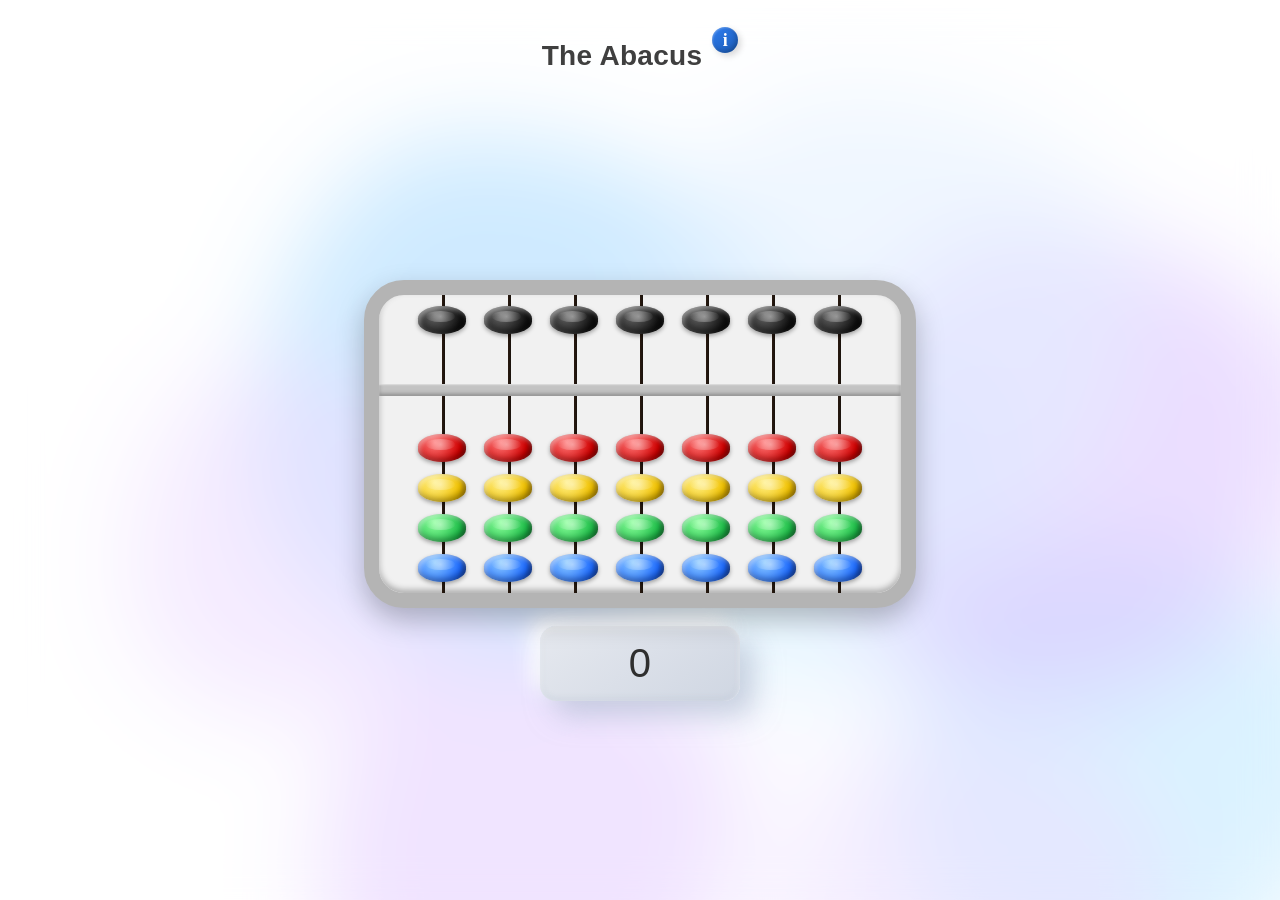
<file: abacus.html>
<!DOCTYPE html>
<html lang="en">
<head>
    <meta charset="UTF-8">
    <meta name="viewport" content="width=device-width, initial-scale=1.0">
    <title>Abacus</title>
    <link rel="stylesheet" href="styles_abacus.css">
    <link rel="icon" type="image/png" href="images/math_pathways_logo.png">

</head>
<body>

<div class="title-row">
  <h1 class="abacus-title">The Abacus</h1>

  <button id="infoBtn" class="info-btn" aria-label="Open instructions">
    i
  </button>
</div>

<div class="blob-container">
  <div class="blob blue1"></div>
  <div class="blob blue2"></div>
  <div class="blob blue3"></div>

  <div class="blob purple1"></div>
  <div class="blob purple2"></div>
  <div class="blob purple3"></div>

  <div class="blob mix1"></div>
  <div class="blob mix2"></div>
</div>

<div class="main-content">

  <div class="abacus-wrapper">

    <div class="abacus" id="abacus">

      <div class="rod" data-place="1000000">
        <div class="top-bead bead black" data-value="5"></div>
        <div class="divider"></div>
        <div class="bottom-bead bead red" data-value="1"></div>
        <div class="bottom-bead bead yellow" data-value="1"></div>
        <div class="bottom-bead bead green" data-value="1"></div>
        <div class="bottom-bead bead blue" data-value="1"></div>
      </div>

      <div class="rod" data-place="100000">
        <div class="top-bead bead black" data-value="5"></div>
        <div class="divider"></div>
        <div class="bottom-bead bead red" data-value="1"></div>
        <div class="bottom-bead bead yellow" data-value="1"></div>
        <div class="bottom-bead bead green" data-value="1"></div>
        <div class="bottom-bead bead blue" data-value="1"></div>
      </div>

      <div class="rod" data-place="10000">
        <div class="top-bead bead black" data-value="5"></div>
        <div class="divider"></div>
        <div class="bottom-bead bead red" data-value="1"></div>
        <div class="bottom-bead bead yellow" data-value="1"></div>
        <div class="bottom-bead bead green" data-value="1"></div>
        <div class="bottom-bead bead blue" data-value="1"></div>
      </div>

      <div class="rod" data-place="1000">
        <div class="top-bead bead black" data-value="5"></div>
        <div class="divider"></div>
        <div class="bottom-bead bead red" data-value="1"></div>
        <div class="bottom-bead bead yellow" data-value="1"></div>
        <div class="bottom-bead bead green" data-value="1"></div>
        <div class="bottom-bead bead blue" data-value="1"></div>
      </div>

      <div class="rod" data-place="100">
        <div class="top-bead bead black" data-value="5"></div>
        <div class="divider"></div>
        <div class="bottom-bead bead red" data-value="1"></div>
        <div class="bottom-bead bead yellow" data-value="1"></div>
        <div class="bottom-bead bead green" data-value="1"></div>
        <div class="bottom-bead bead blue" data-value="1"></div>
      </div>

      <div class="rod" data-place="10">
        <div class="top-bead bead black" data-value="5"></div>
        <div class="divider"></div>
        <div class="bottom-bead bead red" data-value="1"></div>
        <div class="bottom-bead bead yellow" data-value="1"></div>
        <div class="bottom-bead bead green" data-value="1"></div>
        <div class="bottom-bead bead blue" data-value="1"></div>
      </div>

      <div class="rod" data-place="1">
        <div class="top-bead bead black" data-value="5"></div>
        <div class="divider"></div>
        <div class="bottom-bead bead red" data-value="1"></div>
        <div class="bottom-bead bead yellow" data-value="1"></div>
        <div class="bottom-bead bead green" data-value="1"></div>
        <div class="bottom-bead bead blue" data-value="1"></div>
      </div>

    </div>

  </div>

  <div class="display">
    <span id="valueDisplay">0</span>
  </div>

</div>

<div id="infoModal" class="modal hidden">

  <div class="modal-content">

    <!-- TITLE (centered via CSS later) -->
    <h2 class="modal-title">How to Use the Abacus</h2>

    <!-- OUTER FRAME (visual encasing layer) -->
    <div class="instructions-frame">

      <!-- SCROLL PANEL (actual scrolling happens here) -->
      <div class="instructions-panel">

        <!-- TEXT CONTENT -->
        <div class="instructions">

          <p>
            To add and subtract using the abacus, move beads toward the center beam to represent values.
            Beads touching the beam are counted, while beads away from it are not.
            Each column represents a place value (ones, tens, hundreds, etc.).
          </p>

          <p>
            For example, if you want to add 851 + 235, you first represent 851 on the abacus.
            In the ones column, move 1 bottom bead. In the tens column, move 1 top bead.
            In the hundreds column, move 1 top bead and 3 bottom beads.
            Then add 235 using the same process. If a column exceeds 9, you carry the extra value into the next column.
            The result is 1086.
          </p>

          <h3>How do I subtract?</h3>

          <p>
            You start with the larger number already set on the abacus and subtract by removing beads from right to left.
            If a column does not have enough value, you borrow from the next column to the left.
          </p>

          <h3>Can I multiply or divide?</h3>

          <p>
            Yes, but these operations are performed through repeated addition and subtraction.
          </p>

          <p>
            Decimal values can also be represented by shifting place values into fractional columns.
          </p>

        </div>

      </div>
    </div>

  <button id="closeModal" class="close-btn" aria-label="Close instructions">
    ×
  </button>

  </div>

</div>

<script>
const rods = document.querySelectorAll(".rod");
const display = document.getElementById("valueDisplay");

// Attach click listeners to all beads
document.querySelectorAll(".bead").forEach(bead => {
  bead.addEventListener("click", () => {
    const rod = bead.parentElement;

    // TOP BEAD (5 value)
    if (bead.classList.contains("top-bead")) {
      bead.classList.toggle("active");
    }

    // BOTTOM BEADS (1 value each)
    if (bead.classList.contains("bottom-bead")) {
      const siblings = Array.from(rod.querySelectorAll(".bottom-bead"));

      const index = siblings.indexOf(bead);

      // Activate up to this bead (abacus rule)
      if (!bead.classList.contains("active")) {
        // Activate all beads from 0 → index
        for (let i = 0; i <= index; i++) {
          siblings[i].classList.add("active");
        }
      } else {
        // Deactivate this bead and all above it
        for (let i = index; i < siblings.length; i++) {
          siblings[i].classList.remove("active");
        }
      }
    }

    updateValue();
  });
});

function updateValue() {
  let total = 0;

  rods.forEach(rod => {
    const place = parseInt(rod.dataset.place);

    let value = 0;

    // Top bead (5)
    const top = rod.querySelector(".top-bead");
    if (top.classList.contains("active")) {
      value += 5;
    }

    // Bottom beads (1 each, but cumulative)
    const bottomBeads = rod.querySelectorAll(".bottom-bead");
    bottomBeads.forEach(bead => {
      if (bead.classList.contains("active")) {
        value += 1;
      }
    });

    total += value * place;
  });

  display.textContent = total;
}

const infoBtn = document.getElementById("infoBtn");
const modal = document.getElementById("infoModal");
const closeBtn = document.getElementById("closeModal");

infoBtn.addEventListener("click", () => {
  modal.classList.remove("hidden");
});

closeBtn.addEventListener("click", () => {
  modal.classList.add("hidden");
});

modal.addEventListener("click", (e) => {
  if (e.target === modal) {
    modal.classList.add("hidden");
  }
});

</script>
	
</body>
</html>
</file>
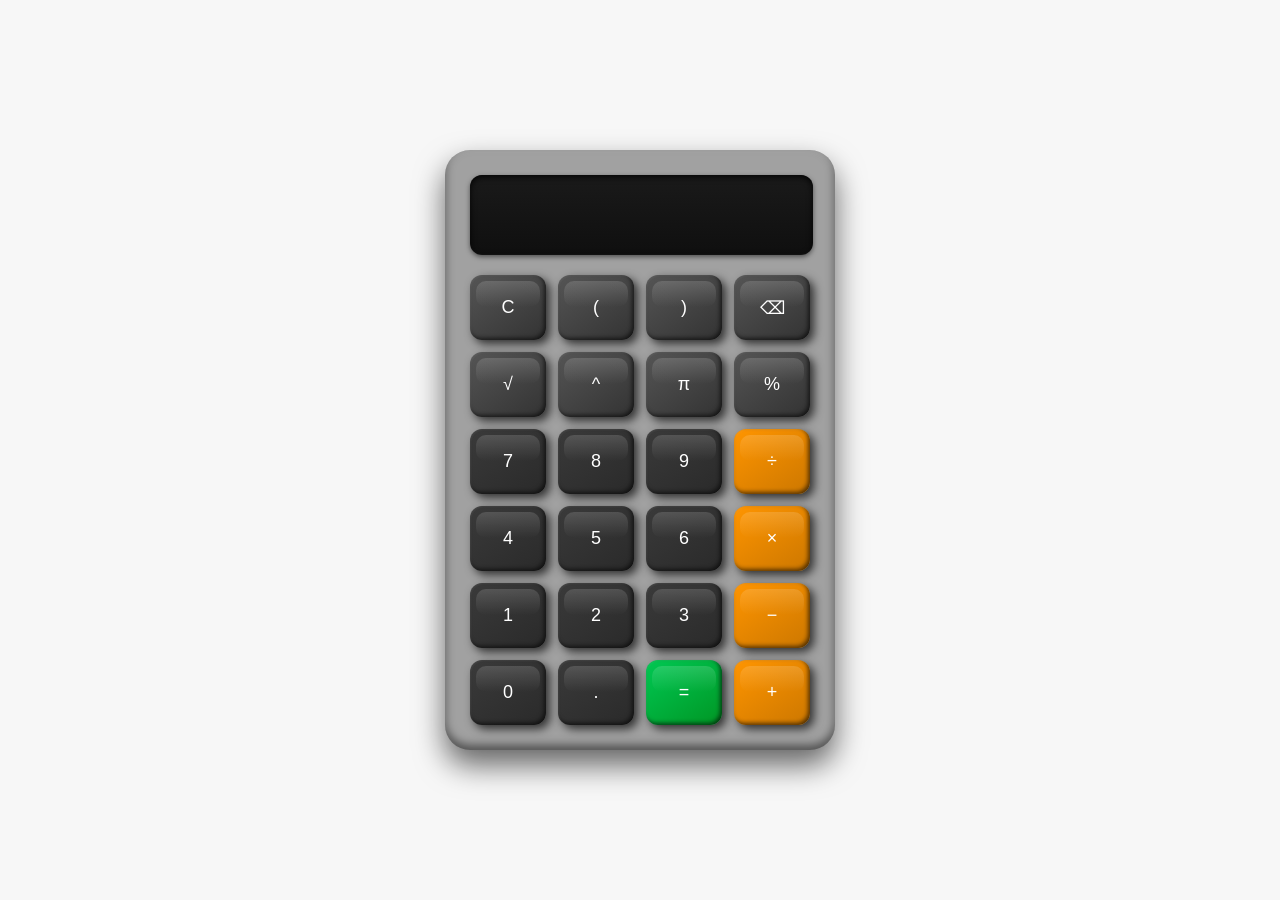
<file: calculator.html>
<!DOCTYPE html>
<html lang="en">
<head>
    <meta charset="UTF-8">
    <meta name="viewport" content="width=device-width, initial-scale=1.0">
    <title>Calculator</title>
    <link rel="stylesheet" href="styles_calculator.css">
    <link rel="icon" type="image/png" href="images/math_pathways_logo.png">

</head>
<body>

    <div class="calculator">
    <input type="text" id="display" disabled>

		<div class="buttons">
			<!-- Row 1 -->
			<button class = "special" onclick="clearDisplay()">C</button>
			<button class = "special" onclick="press('(')">(</button>
			<button class = "special" onclick="press(')')">)</button>
			<button class = "special" onclick="backspace()">⌫</button>

			<!-- Row 2 -->
			<button class = "special" onclick="press('√(')">√</button>
			<button class = "special" onclick="press('**')">^</button>
			<button class = "special" onclick="press('π')">π</button>
			<button class = "special" onclick="press('%')">%</button>

			<!-- Row 3 -->
			<button class = "num" onclick="press('7')">7</button>
			<button class = "num" onclick="press('8')">8</button>
			<button class = "num" onclick="press('9')">9</button>
			<button class = "op" onclick="press('/')">÷</button>

			<!-- Row 4 -->
			<button class = "num" onclick="press('4')">4</button>
			<button class = "num" onclick="press('5')">5</button>
			<button class = "num" onclick="press('6')">6</button>
			<button class = "op" onclick="press('*')">×</button>

			<!-- Row 5 -->
			<button class = "num" onclick="press('1')">1</button>
			<button class = "num" onclick="press('2')">2</button>
			<button class = "num" onclick="press('3')">3</button>
			<button class = "op" onclick="press('-')">−</button>

			<!-- Row 6 -->
			<button class = "num" onclick="press('0')">0</button>
			<button class = "num" onclick="press('.')">.</button>
			<button class = "equals" onclick="calculate()">=</button>
			<button class = "op" onclick="press('+')">+</button>

		</div>
	</div>
	
    <script>
        function press(value) {
            document.getElementById("display").value += value;
        }

        function clearDisplay() {
            document.getElementById("display").value = "";
        }
		
		function backspace() {
			let display = document.getElementById("display");
			display.value = display.value.slice(0, -1);

		}

		let justCalculated = false;

		function press(value) {
			let display = document.getElementById("display");

			// If we just calculated, clear before typing new input
			if (justCalculated) {
				display.value = "";
				justCalculated = false;
			}

			display.value += value;
		}

		function calculate() {
			let display = document.getElementById("display");

			try {
				let expression = display.value;

				// Convert symbols into JavaScript-understandable math
				expression = expression.replace(/π/g, "Math.PI");
				expression = expression.replace(/√/g, "Math.sqrt");
				expression = expression.replace(/\^/g, "**");

				display.value = eval(expression);
				justCalculated = true;

			} catch {
				alert("Error");
			}
		}

		function clearDisplay() {
			document.getElementById("display").value = "";
			justCalculated = false;
		}

		function backspace() {
			let display = document.getElementById("display");
			display.value = display.value.slice(0, -1);
		}
		
		
    </script>

</body>
</html>
</file>
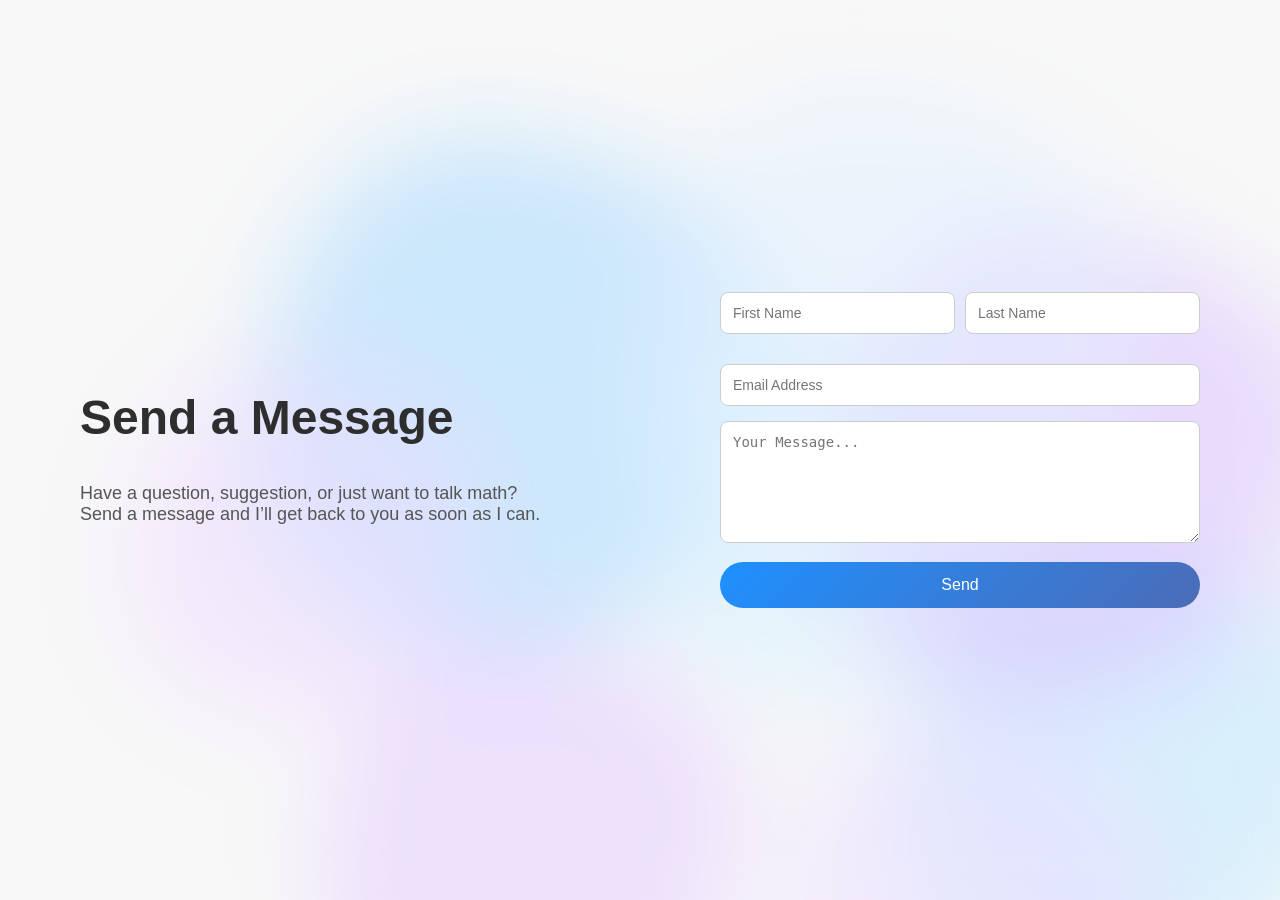
<file: contact.html>
<!DOCTYPE html>
<html lang="en">
<head>
    <meta charset="UTF-8">
    <title>Contact</title>
    <link rel="stylesheet" href="styles_contact.css">
    <link rel="icon" type="image/png" href="images/math_pathways_logo.png">

</head>
<body>

<div class="blob-container">

    <!-- BLUE FAMILY -->
    <div class="blob blue1"></div>
    <div class="blob blue2"></div>
    <div class="blob blue3"></div>

    <!-- LAVENDER FAMILY -->
    <div class="blob purple1"></div>
    <div class="blob purple2"></div>
    <div class="blob purple3"></div>

    <!-- MIX / FILL BLOBS -->
    <div class="blob mix1"></div>
    <div class="blob mix2"></div>

</div>

<div class="contact-container">

    <!-- LEFT SIDE -->
    <div class="contact-left">
        <h1>Send a Message</h1>
        <p>
            Have a question, suggestion, or just want to talk math?
            Send a message and I’ll get back to you as soon as I can.
        </p>
    </div>

    <!-- RIGHT SIDE -->
    <div class="contact-right">
        <form action= "https://formspree.io/f/xlgazzqa" method="POST">

            <div class="name-row">
                <input type="text" name="firstName" placeholder="First Name" required>
                <input type="text" name="lastName" placeholder="Last Name" required>
            </div>

            <input type="email" name="email" placeholder="Email Address" required>

            <textarea name="message" rows="6" placeholder="Your Message..." required></textarea>

            <button type="submit">Send</button>

        </form>
    </div>

</div>

</body>
</html>
</file>
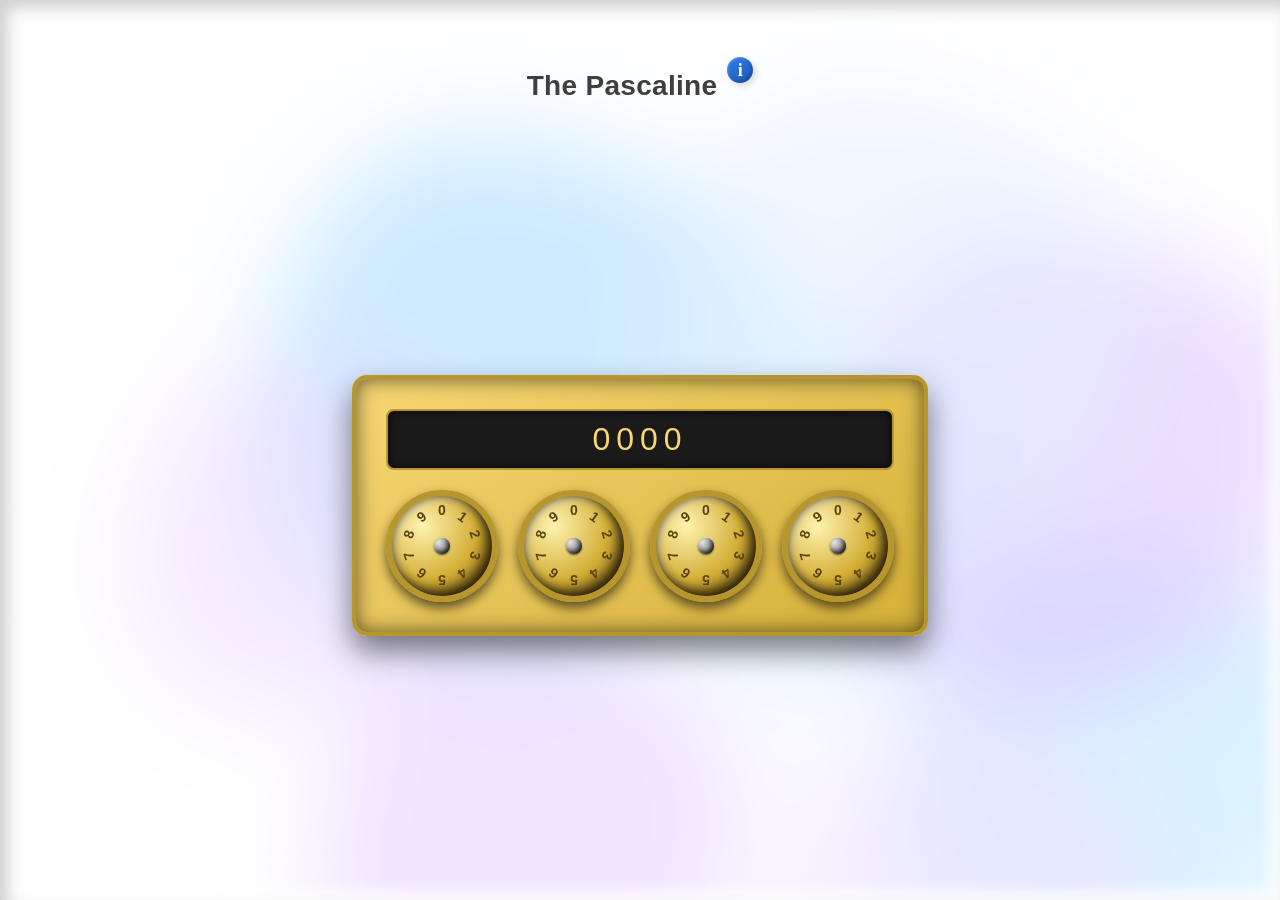
<file: gear_calculator.html>
<!DOCTYPE html>
<html lang="en">
<head>
    <meta charset="UTF-8">
    <meta name="viewport" content="width=device-width, initial-scale=1.0">
    <title>Pascaline</title>
    <link rel="stylesheet" href="styles_gear_calculator.css">
    <link rel="icon" type="image/png" href="images/math_pathways_logo.png">

</head>

<body>

<div class="blob-container">

    <!-- BLUE FAMILY -->
    <div class="blob blue1"></div>
    <div class="blob blue2"></div>
    <div class="blob blue3"></div>

    <!-- LAVENDER FAMILY -->
    <div class="blob purple1"></div>
    <div class="blob purple2"></div>
    <div class="blob purple3"></div>

    <!-- MIX / FILL BLOBS -->
    <div class="blob mix1"></div>
    <div class="blob mix2"></div>

</div>

<div class="pascaline-container">

  <div class="title-row">
    <h1 class="title">The Pascaline</h1>
    <button id="infoBtn" class="info-btn" aria-label="Open instructions">i</button>
  </div>

  <div class="calculator">
  
    <div class="display" id="display">0000</div>

      <div class="dials">

        <div class="dial" data-index="0">
          <div class="dial-inner"></div>
        </div>

        <div class="dial" data-index="1">
          <div class="dial-inner"></div>
        </div>

        <div class="dial" data-index="2">
          <div class="dial-inner"></div>
        </div>

        <div class="dial" data-index="3">
          <div class="dial-inner"></div>
        </div>

    </div>
</div>

</div>

<div id="infoModal" class="modal hidden">

  <div class="modal-content">

    <h2 class="modal-title">How to Use the Pascaline</h2>

    <div class="instructions-frame">

      <div class="instructions-panel">

        <div class="instructions">

          <p>
            The Pascaline is an early mechanical calculator designed to perform arithmetic using rotating dials instead of manual computation.
            Each dial represents a single place value in a base-10 system (ones, tens, hundreds, and thousands).
          </p>

          <p>
            To use the Pascaline, rotate each dial to select a digit from 0 to 9.
            When you release a dial, that value is added into its corresponding place value and automatically carried into the total display.
          </p>

          <h3>How do I calculate a number?</h3>

          <p>
            Start from the rightmost dial (ones place) and move leftward.
            Each dial contributes its digit multiplied by its place value.
            For example, setting 3-4-2-1 produces the number 3421.
          </p>

          <h3>What happens when a dial passes 9?</h3>

          <p>
            In a real Pascaline, gears would physically carry overflow into the next column.
            In this simulation, values are interpreted per dial position when released.
          </p>

          <h3>What can I do with it?</h3>

          <p>
            You can use the Pascaline to build numbers and explore place value.
            Future versions would support full addition and subtraction through mechanical carrying.
          </p>

        </div>

      </div>
    </div>

  <button id="closeModal" class="close-btn" aria-label="Close instructions">
    ×
  </button>

  </div>

</div>

<script>
const dials = document.querySelectorAll(".dial");
const display = document.getElementById("display");

let totalValue = 0;

const placeValues = [1000, 100, 10, 1];

const angles = [0, 0, 0, 0];

let activeDial = null;
let center = { x: 0, y: 0 };
let startAngle = 0;
let dialStartAngle = 0;

dials.forEach(dial => {
  const inner = dial.querySelector(".dial-inner");

  for (let i = 0; i < 10; i++) {
    const span = document.createElement("span");
    span.textContent = i;
    span.style.setProperty("--i", i);
    inner.appendChild(span);
  }
});

function getAngle(x, y) {
  return Math.atan2(y - center.y, x - center.x) * (180 / Math.PI);
}

/* START DRAG */
dials.forEach((dial, index) => {
  dial.addEventListener("mousedown", (e) => {
    activeDial = index;

    const rect = dial.getBoundingClientRect();
    center.x = rect.left + rect.width / 2;
    center.y = rect.top + rect.height / 2;

    startAngle = getAngle(e.clientX, e.clientY);
    dialStartAngle = angles[index];

    e.preventDefault();
  });
});

/* MOVE DRAG */
window.addEventListener("mousemove", (e) => {
  if (activeDial === null) return;

  const currentAngle = getAngle(e.clientX, e.clientY);
  const delta = currentAngle - startAngle;
  const newAngle = dialStartAngle + delta;

  angles[activeDial] = newAngle;

  const inner = dials[activeDial].querySelector(".dial-inner");
  inner.style.transform = `rotate(${newAngle}deg)`;
});

/* END DRAG */
window.addEventListener("mouseup", () => {
  if (activeDial === null) return;

  const index = activeDial;

  // normalize angle
  let normalizedAngle = ((angles[index] % 360) + 360) % 360;

  // invert direction (fix clockwise rotation)
  let correctedAngle = (360 - normalizedAngle) % 360;

  // get dial value (0–9)
  let value = Math.round(correctedAngle / 36) % 10;

  // 🟩 CHANGED: apply place value per dial
  totalValue += value * placeValues[index];

  const inner = dials[index].querySelector(".dial-inner");

  // snap back to 0 visually
  inner.style.transition = "transform 0.2s ease-out";
  inner.style.transform = `rotate(0deg)`;

  // reset state after animation
  setTimeout(() => {
    inner.style.transition = "none";
    angles[index] = 0;
  }, 200);

  updateDisplay();

  activeDial = null;
});

/* 🟩 display full number */
function updateDisplay() {
  display.textContent = totalValue.toString();
}

const infoBtn = document.getElementById("infoBtn");
const modal = document.getElementById("infoModal");
const closeBtn = document.getElementById("closeModal");

infoBtn.addEventListener("click", () => {
  modal.classList.remove("hidden");
});

closeBtn.addEventListener("click", () => {
  modal.classList.add("hidden");
});

modal.addEventListener("click", (e) => {
  if (e.target === modal) {
    modal.classList.add("hidden");
  }
});

</script>

</body>
</html>
</file>
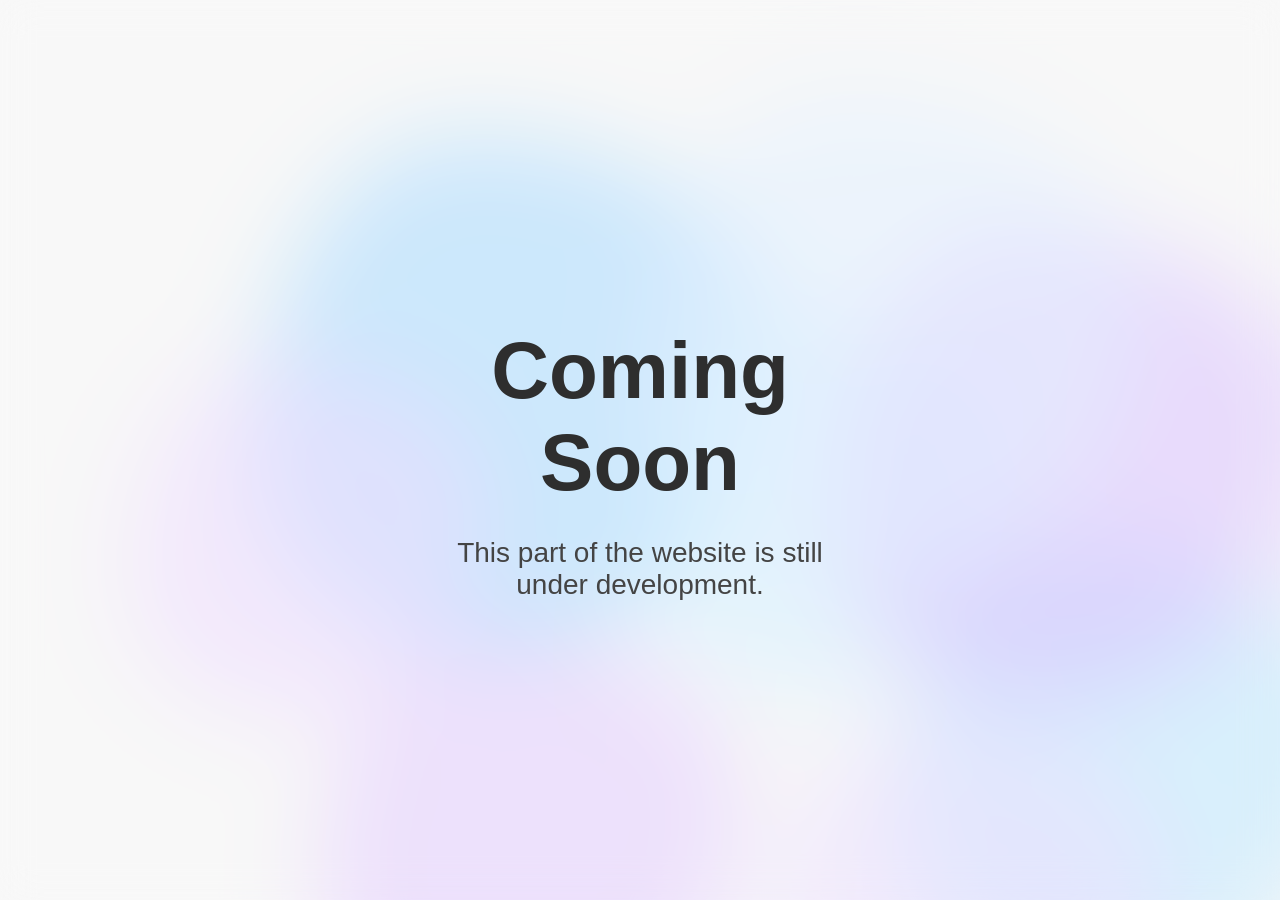
<file: learn_more.html>
<!DOCTYPE html>
<html lang="en">
<head>
    <meta charset="UTF-8">
    <title>Coming Soon</title>
    <link rel="stylesheet" href="styles_learn_more.css">
    <link rel="icon" type="image/png" href="images/math_pathways_logo.png">

</head>
<body>

<div class="blob-container">

    <!-- BLUE FAMILY -->
    <div class="blob blue1"></div>
    <div class="blob blue2"></div>
    <div class="blob blue3"></div>

    <!-- LAVENDER FAMILY -->
    <div class="blob purple1"></div>
    <div class="blob purple2"></div>
    <div class="blob purple3"></div>

    <!-- MIX / FILL BLOBS -->
    <div class="blob mix1"></div>
    <div class="blob mix2"></div>

</div>

<div class="coming-soon-container">
    <div class="coming-soon-text">
        <h1>Coming Soon</h1>
        <p>This part of the website is still under development.</p>
    </div>
</div>

</body>
</html>
</file>
<file: styles_abacus.css>
/* ===== Page Layout ===== */
body {
  margin: 0;
  min-height: 100vh;
  display: flex;
  flex-direction: column;
  justify-content: flex-start;
  align-items: center;
  font-family: 'Segoe UI', Arial, sans-serif;
  color: white;
  background: #ffffff;
}

.logo {
    display: flex;
    align-items: center;
    gap: 16px;
}

.logo img {
    height: 64px;
    width: 64px;

    object-fit: contain;
    display: block;
}

.main-content {
  display: flex;
  flex-direction: column;
  align-items: center;
  justify-content: center;
  flex: 1;
  gap: 18px;
  width: 100%;
  height: 100vh;
}

.abacus-title {
  font-family: 'Segoe UI', Arial, sans-serif;
  font-size: 28px;
  font-weight: 600;
  color: #3f3f3f;
  margin: 0 0 8px 0;
  letter-spacing: 0.3px;
  padding-top: 40px;
}

.abacus-description {
  font-family: 'Segoe UI', Arial, sans-serif;
  font-size: 14px;
  line-height: 1.6;
  color: #5f5f5f;
  max-width: 520px;
  margin: 0 0 20px 0;
  text-align: center;
}

/* ===== Wrapper ===== */
.abacus-wrapper {
  display: flex;
  align-items: center;
  gap: 50px;
}

.abacus::before {
  content: "";
  position: absolute;
  inset: 0;
  z-index: 1;
  pointer-events: none;
  background: repeating-linear-gradient(
    to right,
    transparent 0px,
    transparent 63px,
    #2a1a10 63px,
    #1a120c 66px,
    transparent 66px
  );
}

/* ===== Frame ===== */
.abacus {
  display: flex;
  gap: 0px;
  padding: 30px;
  position: relative;
  align-items: center;
  border-radius: 40px;
  border: 15px solid #b4b4b4;
  background: #f1f1f1;
  box-shadow:
    0 12px 28px rgba(0,0,0,0.25),
    inset 0 2px 4px rgba(255,255,255,0.25),
    inset 0 -3px 6px rgba(0,0,0,0.3);
}

/* ===== Rods ===== */
.rod {
  width: 66px; /* 48px bead + spacing */
  display: flex;
  flex-direction: column;
  align-items: center;
}

/* Metal/wood rod line */

/* ===== Divider ===== */
.divider {
  width: 70px;
  height: 10px;
  background: #c3c3c3;
  margin: 14px 0;
  border-radius: 4px;
  opacity: 0;

}

.divider::after {
  background: linear-gradient(145deg, #8b5a2b, #5a351a);
}

/* ===== Beads ===== */
.bead {
  width: 48px;
  height: 28px;
  border-radius: 50% / 45%;
  margin: 6px 0;
  cursor: pointer;
  position: relative;
  z-index: 2;

  /* 🌫️ neutral base (no color baked in) */
  background: radial-gradient(
    circle at 35% 30%,
    #f5f5f5,
    #d9d9d9 65%,
    #bdbdbd
  );

  /* depth stays consistent */
  box-shadow:
    inset -3px -3px 6px rgba(0,0,0,0.35),
    inset 2px 2px 5px rgba(255,255,255,0.5),
    0 2px 4px rgba(0,0,0,0.35);

  transition: transform 0.25s ease;
}

/* Highlight shine */
.bead::after {
  content: "";
  position: absolute;
  top: 5px;
  left: 8px;
  width: 60%;
  height: 40%;
  background: radial-gradient(circle, rgba(255,255,255,0.4), transparent);
  border-radius: 50%;
}

.bead.red {
  background: radial-gradient(circle at 35% 30%, #ff7b7b, #d10000 70%, #7a0000);
}

.bead.yellow {
  background: radial-gradient(circle at 35% 30%, #fff08a, #f2c200 70%, #a87a00);
}

.bead.green {
  background: radial-gradient(circle at 35% 30%, #8dff9c, #1fbf4a 70%, #0b6b28);
}

.bead.blue {
  background: radial-gradient(circle at 35% 30%, #8ecbff, #1e6bff 70%, #0b2f8a);
}

.bead.black {
  background: radial-gradient(circle at 35% 30%, #666, #111 70%, #000);
}

/* ===== Movement ===== */

/* Top bead moves DOWN */
.top-bead {
  transform: translateY(-25px);
}

.top-bead.active {
  transform: translateY(20px);
}

/* Bottom beads move UP */
.bottom-bead {
  transform: translateY(25px);
}

.bottom-bead.active {
  transform: translateY(-5px);
}

/* ===== Display ===== */
.display {
  font-size: 2.5rem;
  padding: 15px 25px;
  border-radius: 16px;
  min-width: 150px;
  text-align: center;
  background: linear-gradient(145deg, #e6e9ef, #cfd6e2);
  box-shadow:
    14px 14px 28px rgba(163, 177, 198, 0.55),
    -10px -10px 20px rgba(255, 255, 255, 0.9),

    inset 0 2px 6px rgba(255, 255, 255, 0.6),
    inset 0 -2px 6px rgba(163, 177, 198, 0.3);

  color: #2f2f2f;
  font-weight: 500;
  letter-spacing: 0.5px;
}

.abacus::after {
  content: "";
  position: absolute;
  left: 0;
  right: 0;
  top: 30%;
  height: 12px;
  background: #c3c3c3;
  box-shadow:
    inset 0 1px 2px rgba(255,255,255,0.6),
    inset 0 -2px 4px rgba(0,0,0,0.3);

  border-radius: 0;
  z-index: 10;
}


/* CONTAINER */
.blob-container {
    position: fixed;
    inset: 0;
    z-index: -2;
    filter: blur(45px);
}

/* BLOBS (base) */
.blob {
    position: absolute;
    border-radius: 40% 60% 55% 45% / 60% 40% 60% 40%;
    opacity: 0.55;
    will-change: transform;
}

/* BLUE FAMILY */
.blob.blue1 {
    width: 520px;
    height: 520px;
    background: #7fc9ff;
    top: 15%;
    left: 20%;
    animation: move1 45s linear infinite;
}

.blob.blue2 {
    width: 450px;
    height: 450px;
    background: #9fdcff;
    top: 60%;
    left: 70%;
    animation: move2 55s linear infinite;
}

.blob.blue3 {
    width: 380px;
    height: 380px;
    background: #bfeaff;
    top: 35%;
    left: 50%;
    animation: move3 60s linear infinite;
}

/* LAVENDER FAMILY */
.blob.purple1 {
    width: 480px;
    height: 480px;
    background: #caa6ff;
    top: 25%;
    left: 65%;
    animation: move4 50s linear infinite;
}

.blob.purple2 {
    width: 420px;
    height: 420px;
    background: #d8b6ff;
    top: 70%;
    left: 25%;
    animation: move1 65s linear infinite;
}

.blob.purple3 {
    width: 360px;
    height: 360px;
    background: #e6ccff;
    top: 40%;
    left: 10%;
    animation: move2 70s linear infinite;
}

/* EXTRA NEUTRAL “FILL” BLOBS (important for no-white-gaps) */
.blob.mix1 {
    width: 500px;
    height: 500px;
    background: #d6e9ff;
    top: 10%;
    left: 50%;
    animation: move3 75s linear infinite;
}

.blob.mix2 {
    width: 400px;
    height: 400px;
    background: #e3d2ff;
    top: 80%;
    left: 60%;
    animation: move4 80s linear infinite;
}

/* GLASS LAYER */
body::after {
    content: "";
    position: fixed;
    inset: 0;
    background: rgba(255, 255, 255, 0.32);
    backdrop-filter: blur(18px);
    z-index: -1;
}

/* MOTION (kept smooth, slightly slower for layering stability) */
@keyframes move1 {
    0%   { transform: translate(0,0) scale(1); }
    25%  { transform: translate(120px,-80px) scale(1.04); }
    50%  { transform: translate(-100px,120px) scale(0.98); }
    75%  { transform: translate(80px,60px) scale(1.03); }
    100% { transform: translate(0,0) scale(1); }
}

@keyframes move2 {
    0%   { transform: translate(0,0) scale(1); }
    25%  { transform: translate(-140px,60px) scale(1.03); }
    50%  { transform: translate(90px,-120px) scale(0.97); }
    75%  { transform: translate(-60px,-80px) scale(1.02); }
    100% { transform: translate(0,0) scale(1); }
}

@keyframes move3 {
    0%   { transform: translate(0,0) scale(1); }
    25%  { transform: translate(100px,140px) scale(1.02); }
    50%  { transform: translate(-120px,-90px) scale(0.96); }
    75%  { transform: translate(60px,-70px) scale(1.04); }
    100% { transform: translate(0,0) scale(1); }
}

@keyframes move4 {
    0%   { transform: translate(0,0) scale(1); }
    25%  { transform: translate(-80px,-140px) scale(1.05); }
    50%  { transform: translate(140px,100px) scale(0.98); }
    75%  { transform: translate(-60px,90px) scale(1.02); }
    100% { transform: translate(0,0) scale(1); }
}

.title-row {
  display: flex;
  align-items: center;
  justify-content: center;
  gap: 10px;
}

.info-btn {
  width: 26px;
  height: 26px;

  display: flex;
  align-items: center;
  justify-content: center;

  border: none;
  border-radius: 50%;

  cursor: pointer;

  font-family: Georgia, serif;
  font-size: 18px;
  font-weight: 600;

  color: white;

  background: linear-gradient(
    145deg,
    #2f7df0,
    #1b5bb5
  );

  box-shadow:
    3px 3px 6px rgba(0, 0, 0, 0.15),
    inset 1px 1px 2px rgba(255, 255, 255, 0.25),
    inset -2px -2px 4px rgba(0, 0, 0, 0.2);

  transition: all 0.15s ease;
}

/* hover effect */
.info-btn:hover {
  transform: translateY(-1px) scale(1.05);
  background: linear-gradient(145deg, #3b8cff, #246bce);
}

/* click effect */
.info-btn:active {
  transform: translateY(1px) scale(0.98);

  box-shadow:
    inset 3px 3px 6px rgba(0, 0, 0, 0.25),
    inset -1px -1px 2px rgba(255, 255, 255, 0.2);
}

.info-btn:hover {
  transform: translateY(-1px);
}

/* overlay */
.modal {
  position: fixed;
  inset: 0;
  background: rgba(0,0,0,0.4);
  backdrop-filter: blur(6px);

  display: flex;
  justify-content: center;
  align-items: center;

  z-index: 999;
}

.modal.hidden {
  display: none;
}

.modal-content {
  width: min(500px, 80%);
  max-height: 80vh;
  position: relative;
  padding: 24px;

  border-radius: 16px;
  background: #f1f1f1;

  display: flex;
  flex-direction: column;
  align-items: center;

  gap: 14px;

  font-family: 'Segoe UI', Arial, sans-serif;
  color: #3f3f3f;

  box-shadow:
    10px 10px 25px rgba(0,0,0,0.25),
    inset 2px 2px 6px rgba(255,255,255,0.6);
}

.modal-content h2 {
  text-align: center;
  margin: 0;
}

.close-btn {
  position: absolute;
  top: 12px;
  right: 12px;

  width: 26px;
  height: 26px;

  border: none;
  border-radius: 50%;

  display: grid;
  place-items: center;

  padding: 0;
  line-height: 1;

  font-size: 14px;
  font-weight: 600;

  color: white;

  background: linear-gradient(145deg, #2f7df0, #1b5bb5);

  box-shadow:
    2px 2px 4px rgba(0, 0, 0, 0.15),
    inset 1px 1px 2px rgba(255, 255, 255, 0.25),
    inset -1px -1px 2px rgba(0, 0, 0, 0.2);

  cursor: pointer;
  transition: all 0.15s ease;
}

.close-btn:hover {
  transform: translateY(-1px) scale(1.05);
  background: linear-gradient(145deg, #3b8cff, #246bce);
}

.close-btn:active {
  transform: translateY(1px) scale(0.98);

  box-shadow:
    inset 3px 3px 6px rgba(0, 0, 0, 0.25),
    inset -1px -1px 2px rgba(255, 255, 255, 0.2);
}

.instructions {
  font-family: 'Segoe UI', Arial, sans-serif;
  color: #4a4a4a;
  line-height: 1.6;
  font-size: 14px;
  padding-right: 12px;
}

.instructions h3 {
  margin-top: 14px;
  margin-bottom: 6px;
  font-size: 15px;
  color: #3f3f3f;
}

.instructions p {
  margin-bottom: 10px;
}

/* OUTER WRAPPER CREATES THE GAP BETWEEN EDGE + SCROLLBAR */
.instructions-shell {
  padding-right: 18px;
}

/* SCROLL AREA */
.instructions-panel {
  width: 100%;
  max-width: 420px;

  max-height: 320px;
  overflow-y: auto;

  padding: 16px;

  border-radius: 16px;
  background: transparent;
}

/* keep scrollbar styling */
.instructions-panel::-webkit-scrollbar {
  width: 10px;
}

.instructions-panel::-webkit-scrollbar-track {
  background: transparent;
}

.instructions-panel::-webkit-scrollbar-thumb {
  background: linear-gradient(145deg, #b8c0cc, #9aa3af);
  border-radius: 10px;
}

.instructions-frame {
  background: #e6e9ef; /* same tone as modal surroundings */
  padding: 18px;       /* creates separation “gap” */
  border-radius: 20px;

  box-shadow:
    inset 2px 2px 6px rgba(255,255,255,0.6),
    inset -2px -2px 8px rgba(0,0,0,0.08);
}
</file>
<file: styles_calculator.css>
html, body {
    margin: 0;
    height: 100%;
    font-family: Arial, sans-serif;
    background-color: #f7f7f7;
    color: #1e1e1e;

    display: flex;
    justify-content: center;
    align-items: center;
}

.logo {
    display: flex;
    align-items: center;
    gap: 16px;
}

.logo img {
    height: 64px;
    width: 64px;

    object-fit: contain;
    display: block;
}

/* Navbar */
nav {
    display: flex;
    justify-content: space-between;
    padding: 20px;
    background: rgba(247, 247, 247, 0.7);
    backdrop-filter: blur(10px);
}

nav ul {
    list-style: none;
    display: flex;
    gap: 20px;
}

nav a {
    text-decoration: none;
    color: #1e1e1e;
}

/* Hero Section */
.hero {
    text-align: center;
    padding: 100px 20px;
}

.hero button {
    padding: 10px 20px;
    background-color: #ff4c60;
    border: none;
    color: white;
    cursor: pointer;
}

/* Featured Section */
.featured {
    padding: 50px;
    text-align: center;
}

.cards {
    display: flex;
    justify-content: center;
    gap: 20px;
}

.card {
    background-color: #1f1f1f;
    padding: 20px;
    border-radius: 10px;
    width: 200px;
}

.buttons {
    display: grid;
    grid-template-columns: repeat(4, 1fr);
    gap: 12px;
}

.buttons button {
    height: 65px;
    font-size: 18px;
    border: none;
    border-radius: 12px;

    color: white;
    cursor: pointer;

    position: relative;

    box-shadow: 
        4px 4px 10px rgba(0, 0, 0, 0.7),
        inset 1px 1px 2px rgba(255, 255, 255, 0.08),
        inset -2px -2px 4px rgba(0, 0, 0, 0.6);
}

.buttons button:hover {
    background-color: #555;
}

.calculator {
    width: 340px;
    padding: 25px;
    background: #a1a1a1;
    border-radius: 25px;
    box-shadow: 
        0 15px 30px rgba(0, 0, 0, 0.6),
        inset 0 2px 5px rgba(255, 255, 255, 0.1),
        inset 0 -5px 10px rgba(0, 0, 0, 0.5);
}

#display {
    width: 95%;
    height: 60px;
    margin-bottom: 20px;
    font-size: 28px;
    text-align: right;
    padding: 10px;

    border: none;
    border-radius: 12px;

    background: linear-gradient(
        to bottom,
        #1a1a1a,
        #0f0f0f
    );

    color: #00ffcc;
    font-family: 'Courier New', monospace;

    box-shadow:
        inset 0 2px 6px rgba(0, 0, 0, 0.9),
        inset 0 -1px 2px rgba(255, 255, 255, 0.05),
        0 2px 5px rgba(0, 0, 0, 0.5);

    position: relative;
    overflow: hidden;
}

#display::before {
    content: "";
    position: absolute;
    top: 0;
    left: 0;
    width: 100%;
    height: 40%;

    background: linear-gradient(
        to bottom,
        rgba(255, 255, 255, 0.15),
        transparent
    );

    pointer-events: none;
}

.buttons button::before {
    content: "";
    position: absolute;
    top: 6px;
    left: 6px;
    right: 6px;
    height: 40%;
    border-radius: 10px;

    background: linear-gradient(
        to bottom,
        rgba(255, 255, 255, 0.15),
        transparent
    );
    pointer-events: none;
}

.buttons button:active {
    transform: translateY(2px);
    box-shadow: 
        inset 2px 2px 5px rgba(0, 0, 0, 0.7);
}

/* Number buttons */
.num {
    background: linear-gradient(145deg, #3a3a3a, #2a2a2a);
}

/* Operators */
.op {
    background: linear-gradient(145deg, #ff9500, #cc7700);
    color: white;
}

/* Special buttons */
.special {
    background: linear-gradient(145deg, #555, #333);
}

/* Equals button */
.equals {
    background: linear-gradient(145deg, #00c853, #009624);
    color: white;
}

.op:hover {
    background: #ffad33;
}

.equals:hover {
    background: #00e676;
}

/* Abacus */

.abacus {
  display: flex;
  gap: 20px;
  padding: 20px;
  background: #5c3b1e;
  border-radius: 10px;
}

.rod {
  display: flex;
  flex-direction: column;
  align-items: center;
  position: relative;
}

.divider {
  width: 60px;
  height: 6px;
  background: black;
  margin: 10px 0;
}

.bead {
  width: 40px;
  height: 40px;
  background: #d35400;
  border-radius: 50%;
  margin: 5px 0;
  cursor: pointer;
  transition: transform 0.2s ease;
}

/* Active positions */
.bead.active {
  transform: translateY(20px);
}

.bead.top.active {
  transform: translateY(30px);
}

.bead.bottom.active {
  transform: translateY(-30px);
}
</file>
<file: styles_contact.css>
body {
    margin: 0;
    font-family: 'Segoe UI', sans-serif;
    background-color: #f5f5f5;
    color: #2e2e2e;
}

.logo {
    display: flex;
    align-items: center;
    gap: 16px;
}

.logo img {
    height: 64px;
    width: 64px;

    object-fit: contain;
    display: block;
}

.contact-container {
    display: flex;
    height: 100vh;
}

/* LEFT SIDE */
.contact-left {
    width: 50%;
    padding: 80px;
    display: flex;
    flex-direction: column;
    justify-content: center;
}

.contact-left h1 {
    font-size: 48px;
    margin-bottom: 20px;
}

.contact-left p {
    font-size: 18px;
    color: #555;
}

/* RIGHT SIDE */
.contact-right {
    width: 50%;
    padding: 80px;
    display: flex;
    align-items: center;
}

form {
    width: 100%;
}

/* NAME ROW */
.name-row {
    display: flex;
    gap: 10px;
    margin-bottom: 15px;
}

.name-row input {
    width: 50%;
}

/* INPUTS */
input, textarea {
    width: 100%;
    padding: 12px;
    margin-bottom: 15px;
    border: 1px solid #ccc;
    border-radius: 8px;
    font-size: 14px;
}

/* BUTTON */
button {
    width: 100%;
    padding: 14px;
    background: linear-gradient(135deg, #1e90ff, #4b6cb7); /* Celtic blue vibe */
    color: white;
    border: none;
    border-radius: 25px;
    font-size: 16px;
    cursor: pointer;
    transition: 0.3s ease;
}

button:hover {
    transform: scale(1.03);
    opacity: 0.9;
}

* {
    box-sizing: border-box;
}


/* CONTAINER */
.blob-container {
    position: fixed;
    inset: 0;
    z-index: -2;
    filter: blur(45px);
}

/* BLOBS (base) */
.blob {
    position: absolute;
    border-radius: 40% 60% 55% 45% / 60% 40% 60% 40%;
    opacity: 0.55;
    will-change: transform;
}

/* BLUE FAMILY */
.blob.blue1 {
    width: 520px;
    height: 520px;
    background: #7fc9ff;
    top: 15%;
    left: 20%;
    animation: move1 45s linear infinite;
}

.blob.blue2 {
    width: 450px;
    height: 450px;
    background: #9fdcff;
    top: 60%;
    left: 70%;
    animation: move2 55s linear infinite;
}

.blob.blue3 {
    width: 380px;
    height: 380px;
    background: #bfeaff;
    top: 35%;
    left: 50%;
    animation: move3 60s linear infinite;
}

/* LAVENDER FAMILY */
.blob.purple1 {
    width: 480px;
    height: 480px;
    background: #caa6ff;
    top: 25%;
    left: 65%;
    animation: move4 50s linear infinite;
}

.blob.purple2 {
    width: 420px;
    height: 420px;
    background: #d8b6ff;
    top: 70%;
    left: 25%;
    animation: move1 65s linear infinite;
}

.blob.purple3 {
    width: 360px;
    height: 360px;
    background: #e6ccff;
    top: 40%;
    left: 10%;
    animation: move2 70s linear infinite;
}

/* EXTRA NEUTRAL “FILL” BLOBS (important for no-white-gaps) */
.blob.mix1 {
    width: 500px;
    height: 500px;
    background: #d6e9ff;
    top: 10%;
    left: 50%;
    animation: move3 75s linear infinite;
}

.blob.mix2 {
    width: 400px;
    height: 400px;
    background: #e3d2ff;
    top: 80%;
    left: 60%;
    animation: move4 80s linear infinite;
}

/* GLASS LAYER */
body::after {
    content: "";
    position: fixed;
    inset: 0;
    background: rgba(255, 255, 255, 0.32);
    backdrop-filter: blur(18px);
    z-index: -1;
}

/* MOTION (kept smooth, slightly slower for layering stability) */
@keyframes move1 {
    0%   { transform: translate(0,0) scale(1); }
    25%  { transform: translate(120px,-80px) scale(1.04); }
    50%  { transform: translate(-100px,120px) scale(0.98); }
    75%  { transform: translate(80px,60px) scale(1.03); }
    100% { transform: translate(0,0) scale(1); }
}

@keyframes move2 {
    0%   { transform: translate(0,0) scale(1); }
    25%  { transform: translate(-140px,60px) scale(1.03); }
    50%  { transform: translate(90px,-120px) scale(0.97); }
    75%  { transform: translate(-60px,-80px) scale(1.02); }
    100% { transform: translate(0,0) scale(1); }
}

@keyframes move3 {
    0%   { transform: translate(0,0) scale(1); }
    25%  { transform: translate(100px,140px) scale(1.02); }
    50%  { transform: translate(-120px,-90px) scale(0.96); }
    75%  { transform: translate(60px,-70px) scale(1.04); }
    100% { transform: translate(0,0) scale(1); }
}

@keyframes move4 {
    0%   { transform: translate(0,0) scale(1); }
    25%  { transform: translate(-80px,-140px) scale(1.05); }
    50%  { transform: translate(140px,100px) scale(0.98); }
    75%  { transform: translate(-60px,90px) scale(1.02); }
    100% { transform: translate(0,0) scale(1); }
}
</file>
<file: styles_gear_calculator.css>
body {
  margin: 0;
  height: 100vh;
  background: #ffffff;
  font-family: 'Segoe UI', sans-serif;
  color: #b5b5b5;

  box-shadow:
    inset 8px 8px 16px #cfcfcf,
    inset -8px -8px 16px #ffffff;
}

.logo {
    display: flex;
    align-items: center;
    gap: 16px;
}

.logo img {
    height: 64px;
    width: 64px;

    object-fit: contain;
    display: block;
}

.center-zone {
  flex: 1;
  display: flex;
  justify-content: center;
  align-items: center;
  width: 100%;
}

/* WRAPPER */
.pascaline-container {
  height: 100vh;
  display: flex;
  flex-direction: column;
  align-items: center;
}

.title-row {
  display: flex;
  align-items: center;
  justify-content: center;
  gap: 10px;

  width: 100%;
  margin-top: 30px;
}

/* TITLE */
.title {
  font-family: 'Segoe UI', Arial, sans-serif;
  font-size: 28px;
  font-weight: 600;
  color: #3f3f3f;
  margin: 0 0 8px 0;
  letter-spacing: 0.3px;
  padding-top: 40px;
}

.calculator {
  background: linear-gradient(145deg, #f7d774, #d4af37);
  padding: 30px;
  margin-top: auto;
  margin-bottom: auto;
  border-radius: 15px;
  border: 4px solid #b8962e;
  box-shadow:
    inset 0 0 20px rgba(0,0,0,0.6),
    0 15px 30px rgba(0,0,0,0.5);
}

.display {
  text-align: center;
  font-size: 2rem;
  margin-bottom: 20px;

  background: #1a1a1a;
  color: #f7d774;

  padding: 10px;
  border-radius: 8px;
  border: 2px solid #b8962e;

  letter-spacing: 6px;

  box-shadow: inset 0 0 10px rgba(0,0,0,0.8);
}

.dials {
  display: flex;
  gap: 20px;
}

.dial {
  width: 100px;
  height: 100px;
  border-radius: 50%;
  position: relative;
  cursor: pointer;

  border: 6px solid #b8962e;

  background: radial-gradient(
    circle at 30% 30%,
    #fff3b0,
    #d4af37 55%,
    #7a5a14
  );

  box-shadow:
    inset -6px -6px 12px rgba(0,0,0,0.6),
    inset 4px 4px 6px rgba(255,255,255,0.3),
    0 6px 12px rgba(0,0,0,0.6);
}

/* center marker */
.dial::after {
  content: "";
  position: absolute;

  top: 50%;
  left: 50%;
  transform: translate(-50%, -50%);

  width: 16px;
  height: 16px;
  border-radius: 50%;

  background: radial-gradient(circle at 30% 30%, #e0e0e0, #888 60%, #333);

  box-shadow:
    inset -2px -2px 4px rgba(0,0,0,0.7),
    inset 2px 2px 3px rgba(255,255,255,0.4),
    0 1px 2px rgba(0,0,0,0.6);
}

.dial-inner {
  position: absolute;
  width: 100%;
  height: 100%;

  border-radius: 50%;

  box-shadow:
    inset 0 0 10px rgba(0,0,0,0.6);
}

.dial-inner span {
  position: absolute;
  top: 41%;
  left: 40%;

  transform:
    rotate(calc(var(--i) * 36deg))
    translateY(-35px);

  transform-origin: center;

  font-size: 14px;
  font-weight: bold;
  color: #5a430f;

  width: 20px;
  text-align: center;
}

/* CONTAINER */
.blob-container {
    position: fixed;
    inset: 0;
    z-index: -2;
    filter: blur(45px);
}

/* BLOBS (base) */
.blob {
    position: absolute;
    border-radius: 40% 60% 55% 45% / 60% 40% 60% 40%;
    opacity: 0.55;
    will-change: transform;
}

/* BLUE FAMILY */
.blob.blue1 {
    width: 520px;
    height: 520px;
    background: #7fc9ff;
    top: 15%;
    left: 20%;
    animation: move1 45s linear infinite;
}

.blob.blue2 {
    width: 450px;
    height: 450px;
    background: #9fdcff;
    top: 60%;
    left: 70%;
    animation: move2 55s linear infinite;
}

.blob.blue3 {
    width: 380px;
    height: 380px;
    background: #bfeaff;
    top: 35%;
    left: 50%;
    animation: move3 60s linear infinite;
}

/* LAVENDER FAMILY */
.blob.purple1 {
    width: 480px;
    height: 480px;
    background: #caa6ff;
    top: 25%;
    left: 65%;
    animation: move4 50s linear infinite;
}

.blob.purple2 {
    width: 420px;
    height: 420px;
    background: #d8b6ff;
    top: 70%;
    left: 25%;
    animation: move1 65s linear infinite;
}

.blob.purple3 {
    width: 360px;
    height: 360px;
    background: #e6ccff;
    top: 40%;
    left: 10%;
    animation: move2 70s linear infinite;
}

/* EXTRA NEUTRAL “FILL” BLOBS (important for no-white-gaps) */
.blob.mix1 {
    width: 500px;
    height: 500px;
    background: #d6e9ff;
    top: 10%;
    left: 50%;
    animation: move3 75s linear infinite;
}

.blob.mix2 {
    width: 400px;
    height: 400px;
    background: #e3d2ff;
    top: 80%;
    left: 60%;
    animation: move4 80s linear infinite;
}

/* GLASS LAYER */
body::after {
    content: "";
    position: fixed;
    inset: 0;
    background: rgba(255, 255, 255, 0.32);
    backdrop-filter: blur(18px);
    z-index: -1;
}

/* MOTION (kept smooth, slightly slower for layering stability) */
@keyframes move1 {
    0%   { transform: translate(0,0) scale(1); }
    25%  { transform: translate(120px,-80px) scale(1.04); }
    50%  { transform: translate(-100px,120px) scale(0.98); }
    75%  { transform: translate(80px,60px) scale(1.03); }
    100% { transform: translate(0,0) scale(1); }
}

@keyframes move2 {
    0%   { transform: translate(0,0) scale(1); }
    25%  { transform: translate(-140px,60px) scale(1.03); }
    50%  { transform: translate(90px,-120px) scale(0.97); }
    75%  { transform: translate(-60px,-80px) scale(1.02); }
    100% { transform: translate(0,0) scale(1); }
}

@keyframes move3 {
    0%   { transform: translate(0,0) scale(1); }
    25%  { transform: translate(100px,140px) scale(1.02); }
    50%  { transform: translate(-120px,-90px) scale(0.96); }
    75%  { transform: translate(60px,-70px) scale(1.04); }
    100% { transform: translate(0,0) scale(1); }
}

@keyframes move4 {
    0%   { transform: translate(0,0) scale(1); }
    25%  { transform: translate(-80px,-140px) scale(1.05); }
    50%  { transform: translate(140px,100px) scale(0.98); }
    75%  { transform: translate(-60px,90px) scale(1.02); }
    100% { transform: translate(0,0) scale(1); }
}

.info-btn {
  width: 26px;
  height: 26px;

  display: flex;
  align-items: center;
  justify-content: center;

  border: none;
  border-radius: 50%;

  cursor: pointer;

  font-family: Georgia, serif;
  font-size: 18px;
  font-weight: 600;

  color: white;

  background: linear-gradient(
    145deg,
    #2f7df0,
    #1b5bb5
  );

  box-shadow:
    3px 3px 6px rgba(0, 0, 0, 0.15),
    inset 1px 1px 2px rgba(255, 255, 255, 0.25),
    inset -2px -2px 4px rgba(0, 0, 0, 0.2);

  transition: all 0.15s ease;
}

/* hover effect */
.info-btn:hover {
  transform: translateY(-1px) scale(1.05);
  background: linear-gradient(145deg, #3b8cff, #246bce);
}

/* click effect */
.info-btn:active {
  transform: translateY(1px) scale(0.98);

  box-shadow:
    inset 3px 3px 6px rgba(0, 0, 0, 0.25),
    inset -1px -1px 2px rgba(255, 255, 255, 0.2);
}

.info-btn:hover {
  transform: translateY(-1px);
}

/* overlay */
.modal {
  position: fixed;
  inset: 0;
  background: rgba(0,0,0,0.4);
  backdrop-filter: blur(6px);

  display: flex;
  justify-content: center;
  align-items: center;

  z-index: 999;
}

.modal.hidden {
  display: none;
}

.modal-content {
  width: min(500px, 80%);
  max-height: 80vh;
  position: relative;
  padding: 24px;

  border-radius: 16px;
  background: #f1f1f1;

  display: flex;
  flex-direction: column;
  align-items: center;

  gap: 14px;

  font-family: 'Segoe UI', Arial, sans-serif;
  color: #3f3f3f;

  box-shadow:
    10px 10px 25px rgba(0,0,0,0.25),
    inset 2px 2px 6px rgba(255,255,255,0.6);
}

.modal-content h2 {
  text-align: center;
  margin: 0;
}

.close-btn {
  position: absolute;
  top: 12px;
  right: 12px;

  width: 26px;
  height: 26px;

  border: none;
  border-radius: 50%;

  display: grid;
  place-items: center;

  padding: 0;
  line-height: 1;

  font-size: 14px;
  font-weight: 600;

  color: white;

  background: linear-gradient(145deg, #2f7df0, #1b5bb5);

  box-shadow:
    2px 2px 4px rgba(0, 0, 0, 0.15),
    inset 1px 1px 2px rgba(255, 255, 255, 0.25),
    inset -1px -1px 2px rgba(0, 0, 0, 0.2);

  cursor: pointer;
  transition: all 0.15s ease;
}

.close-btn:hover {
  transform: translateY(-1px) scale(1.05);
  background: linear-gradient(145deg, #3b8cff, #246bce);
}

.close-btn:active {
  transform: translateY(1px) scale(0.98);

  box-shadow:
    inset 3px 3px 6px rgba(0, 0, 0, 0.25),
    inset -1px -1px 2px rgba(255, 255, 255, 0.2);
}

.instructions {
  font-family: 'Segoe UI', Arial, sans-serif;
  color: #4a4a4a;
  line-height: 1.6;
  font-size: 14px;
  padding-right: 12px;
}

.instructions h3 {
  margin-top: 14px;
  margin-bottom: 6px;
  font-size: 15px;
  color: #3f3f3f;
}

.instructions p {
  margin-bottom: 10px;
}

/* OUTER WRAPPER CREATES THE GAP BETWEEN EDGE + SCROLLBAR */
.instructions-shell {
  padding-right: 18px;
}

/* SCROLL AREA */
.instructions-panel {
  width: 100%;
  max-width: 420px;

  max-height: 320px;
  overflow-y: auto;

  padding: 16px;

  border-radius: 16px;
  background: transparent;
}

/* keep scrollbar styling */
.instructions-panel::-webkit-scrollbar {
  width: 10px;
}

.instructions-panel::-webkit-scrollbar-track {
  background: transparent;
}

.instructions-panel::-webkit-scrollbar-thumb {
  background: linear-gradient(145deg, #b8c0cc, #9aa3af);
  border-radius: 10px;
}

.instructions-frame {
  background: #e6e9ef;
  padding: 18px;
  border-radius: 20px;

  box-shadow:
    inset 2px 2px 6px rgba(255,255,255,0.6),
    inset -2px -2px 8px rgba(0,0,0,0.08);
}
</file>
<file: styles_learn_more.css>
body {
    margin: 0;
    font-family: 'Segoe UI', sans-serif;
    background-color: #f5f5f5;
    color: #2e2e2e;
}

.logo {
    display: flex;
    align-items: center;
    gap: 16px;
}

.logo img {
    height: 64px;
    width: 64px;

    object-fit: contain;
    display: block;
}

.contact-container {
    display: flex;
    height: 100vh;
}

.coming-soon-container {
    position: relative;
    z-index: 1;
    height: 100vh;
    display: flex;
    justify-content: center;  /* horizontal center */
    align-items: center;      /* vertical center */
    text-align: center;
}

/* TEXT BLOCK */
.coming-soon-text {
    text-align: center;
    max-width: 400px;
}

.coming-soon-text h1 {
    font-family: 'Segoe UI', sans-serif;
    font-size: 80px;          /* much larger */
    margin-bottom: 25px;
    color: #2e2e2e;           /* dark gray */
}

.coming-soon-text p {
    font-family: 'Segoe UI', sans-serif;
    font-size: 28px;          /* larger subtext */
    color: #444444;           /* slightly lighter gray */
}


/* CONTAINER */
.blob-container {
    position: fixed;
    inset: 0;
    z-index: -2;
    filter: blur(45px);
}

/* BLOBS (base) */
.blob {
    position: absolute;
    border-radius: 40% 60% 55% 45% / 60% 40% 60% 40%;
    opacity: 0.55;
    will-change: transform;
}

/* BLUE FAMILY */
.blob.blue1 {
    width: 520px;
    height: 520px;
    background: #7fc9ff;
    top: 15%;
    left: 20%;
    animation: move1 45s linear infinite;
}

.blob.blue2 {
    width: 450px;
    height: 450px;
    background: #9fdcff;
    top: 60%;
    left: 70%;
    animation: move2 55s linear infinite;
}

.blob.blue3 {
    width: 380px;
    height: 380px;
    background: #bfeaff;
    top: 35%;
    left: 50%;
    animation: move3 60s linear infinite;
}

/* LAVENDER FAMILY */
.blob.purple1 {
    width: 480px;
    height: 480px;
    background: #caa6ff;
    top: 25%;
    left: 65%;
    animation: move4 50s linear infinite;
}

.blob.purple2 {
    width: 420px;
    height: 420px;
    background: #d8b6ff;
    top: 70%;
    left: 25%;
    animation: move1 65s linear infinite;
}

.blob.purple3 {
    width: 360px;
    height: 360px;
    background: #e6ccff;
    top: 40%;
    left: 10%;
    animation: move2 70s linear infinite;
}

/* EXTRA NEUTRAL “FILL” BLOBS (important for no-white-gaps) */
.blob.mix1 {
    width: 500px;
    height: 500px;
    background: #d6e9ff;
    top: 10%;
    left: 50%;
    animation: move3 75s linear infinite;
}

.blob.mix2 {
    width: 400px;
    height: 400px;
    background: #e3d2ff;
    top: 80%;
    left: 60%;
    animation: move4 80s linear infinite;
}

/* GLASS LAYER */
body::after {
    content: "";
    position: fixed;
    inset: 0;
    background: rgba(255, 255, 255, 0.32);
    backdrop-filter: blur(18px);
    z-index: -1;
}

/* MOTION (kept smooth, slightly slower for layering stability) */
@keyframes move1 {
    0%   { transform: translate(0,0) scale(1); }
    25%  { transform: translate(120px,-80px) scale(1.04); }
    50%  { transform: translate(-100px,120px) scale(0.98); }
    75%  { transform: translate(80px,60px) scale(1.03); }
    100% { transform: translate(0,0) scale(1); }
}

@keyframes move2 {
    0%   { transform: translate(0,0) scale(1); }
    25%  { transform: translate(-140px,60px) scale(1.03); }
    50%  { transform: translate(90px,-120px) scale(0.97); }
    75%  { transform: translate(-60px,-80px) scale(1.02); }
    100% { transform: translate(0,0) scale(1); }
}

@keyframes move3 {
    0%   { transform: translate(0,0) scale(1); }
    25%  { transform: translate(100px,140px) scale(1.02); }
    50%  { transform: translate(-120px,-90px) scale(0.96); }
    75%  { transform: translate(60px,-70px) scale(1.04); }
    100% { transform: translate(0,0) scale(1); }
}

@keyframes move4 {
    0%   { transform: translate(0,0) scale(1); }
    25%  { transform: translate(-80px,-140px) scale(1.05); }
    50%  { transform: translate(140px,100px) scale(0.98); }
    75%  { transform: translate(-60px,90px) scale(1.02); }
    100% { transform: translate(0,0) scale(1); }
}
</file>
